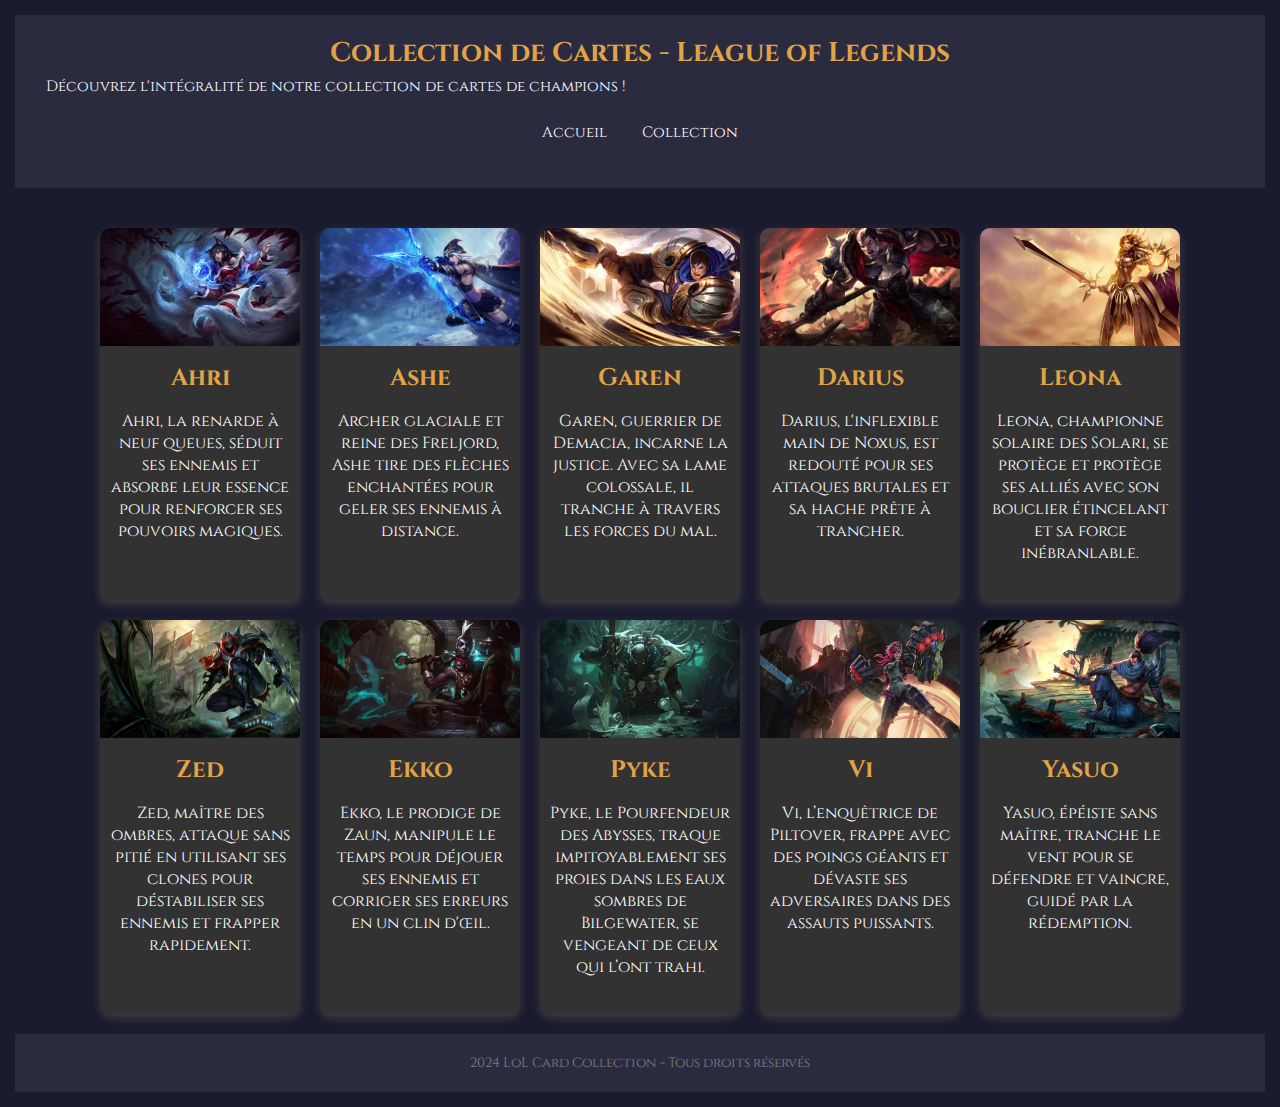
<file: DarkMode/Mon-site/collection.html>
<!DOCTYPE html>
<html lang="fr">
<head>
    <!-- Déclaration du type de document HTML5 -->
    <meta charset="UTF-8"> 
    <meta name="viewport" content="width=device-width, initial-scale=1.0"> <!-- Adaptation tailles d'écrans -->
    <title>Collection de Cartes - League of Legends</title> 
    
    <!-- Inclusion de fichier CSS -->
    <link rel="stylesheet" href="test.css">
    <link rel="stylesheet" href="style.css"> 
    
    <!-- Importation d'une police -->
    <link href="https://fonts.googleapis.com/css2?family=Cinzel&display=swap" rel="stylesheet">
</head>
<body>
    <header>
        <div class="logo">
            <!-- Titre principal de la page -->
            <h1>Collection de Cartes - League of Legends</h1>
            
            <!-- Description brève de la page -->
            <p class="description">
                Découvrez l'intégralité de notre collection de cartes de champions !
            </p>
        </div>
        
        <!-- Menu de navigation avec des liens vers d'autres pages -->
        <nav>
            <ul class="menu">
                <li><a href="index.html">Accueil</a></li> 
                <li><a href="collection.html">Collection</a></li> 
            </ul>
        </nav>
    </header>
    
    <main class="collection-section">
        <!-- Conteneur principal pour les cartes -->
        <div class="card-grid">
            <!-- Carte 1 : Ahri -->
            <div class="card">
                <img src="ahri.jpg" alt="Carte 1"> <!-- Image de la carte Ahri -->
                <h2>Ahri</h2> <!-- Nom du champion -->
                <p>Ahri, la renarde à neuf queues, séduit ses ennemis et absorbe leur essence pour renforcer ses pouvoirs magiques.</p>
            </div>
            
            <!-- Carte 2 : Ashe -->
            <div class="card">
                <img src="Ashe_0.jpg" alt="Carte 2"> <!-- Image de la carte Ashe -->
                <h2>Ashe</h2>
                <p>Archer glaciale et reine des Freljord, Ashe tire des flèches enchantées pour geler ses ennemis à distance.</p>
            </div>
            
            <!-- Carte 3 : Garen -->
            <div class="card">
                <img src="garen.jpg" alt="Carte 3"> <!-- Image de la carte Garen -->
                <h2>Garen</h2>
                <p>Garen, guerrier de Demacia, incarne la justice. Avec sa lame colossale, il tranche à travers les forces du mal.</p>
            </div>
            
            <!-- Carte 4 : Darius -->
            <div class="card">
                <img src="Darius_0.jpg" alt="Carte 4"> <!-- Image de la carte Darius -->
                <h2>Darius</h2>
                <p>Darius, l'inflexible main de Noxus, est redouté pour ses attaques brutales et sa hache prête à trancher.</p>
            </div>
            
            <!-- Carte 5 : Leona -->
            <div class="card">
                <img src="Leona_0.jpg" alt="Carte 5"> <!-- Image de la carte Leona -->
                <h2>Leona</h2>
                <p>Leona, championne solaire des Solari, se protège et protège ses alliés avec son bouclier étincelant et sa force inébranlable.</p>
            </div>
            
            <!-- Carte 6 : Zed -->
            <div class="card">
                <img src="Zed_0.jpg" alt="Carte 6"> <!-- Image de la carte Zed -->
                <h2>Zed</h2>
                <p>Zed, maître des ombres, attaque sans pitié en utilisant ses clones pour déstabiliser ses ennemis et frapper rapidement.</p>
            </div>
            
            <!-- Carte 7 : Ekko -->
            <div class="card">
                <img src="Ekko_0.jpg" alt="Carte 7"> <!-- Image de la carte Ekko -->
                <h2>Ekko</h2>
                <p>Ekko, le prodige de Zaun, manipule le temps pour déjouer ses ennemis et corriger ses erreurs en un clin d'œil.</p>
            </div>
            
            <!-- Carte 8 : Pyke -->
            <div class="card">
                <img src="Pyke_0.jpg" alt="Carte 8"> <!-- Image de la carte Pyke -->
                <h2>Pyke</h2>
                <p>Pyke, le Pourfendeur des Abysses, traque impitoyablement ses proies dans les eaux sombres de Bilgewater, se vengeant de ceux qui l’ont trahi.</p>
            </div>
            
            <!-- Carte 9 : Vi -->
            <div class="card">
                <img src="Vi_0.jpg" alt="Carte 9"> <!-- Image de la carte Vi -->
                <h2>Vi</h2>
                <p>Vi, l’enquêtrice de Piltover, frappe avec des poings géants et dévaste ses adversaires dans des assauts puissants.</p>
            </div>
            
            <!-- Carte 10 : Yasuo -->
            <div class="card">
                <img src="Yasuo_0.jpg" alt="Carte 10"> <!-- Image de la carte Yasuo -->
                <h2>Yasuo</h2>
                <p>Yasuo, épéiste sans maître, tranche le vent pour se défendre et vaincre, guidé par la rédemption.</p>
            </div>
        </div>
    </main>
    <!--Pied de page -->
    <footer>
        2024 LoL Card Collection - Tous droits réservés 
    </footer>
</body>
</html>
</file>
<file: DarkMode/Mon-site/test.css>
.collection-section {
    display: flex;
    flex-direction: column;
    align-items: center;
    padding: 20px;
}

body {
    font-family: 'Cinzel', serif;
}


@media (max-width: 480px) {
    body {
        font-size: 14px;
    }

    .container {
        padding: 10px;
    }

    h1 {
        font-size: 1.5em;
    }
}

.card-grid {
    display: flex;
    flex-wrap: wrap;
    gap: 20px;
    max-width: 1200px;
    margin-top: 20px;
    justify-content: center;
}

.card {
    background-color: rgb(50, 50, 50);
    border-radius: 10px;
    box-shadow: 0 4px 8px rgb(63, 63, 63);
    overflow: hidden;
    text-align: center;
}

.card img {
    width: 100%;
    height: auto;
}

.card h2 {
    font-size: 1.5rem;
    margin: 10px 0;
    color: #e0a348;
}

.card p {
    font-size: 1rem;
    padding: 0 10px 20px;
    color: white;
}

footer {
    padding: 20px;
    font-size: 0.9em;
    color: gray;
    background-color: #2b2b40;
    text-align: center;
}
</file>
<file: DarkMode/Mon-site/style.css>
body {
    margin: 0;
    font-family: 'Cinzel', serif;
    color: white;
    background-color: #1b1b2f;
    display: flex;
    flex-direction: column;
    min-height: 100vh;
}

body {
    font-family: 'Cinzel', serif;
}

header {
    text-align: center;
    padding: 20px;
    background-color: #2b2b40;
}



@media (max-width: 480px) {
    body {
        font-size: 14px;
    }

    .container {
        padding: 10px;
    }

    h1 {
        font-size: 1.5em;
    }
}
.logo h1 {
    color: #e0a348;
    font-size: 1.8em;
    margin: 0;
}

.description {
    color: white;
    font-size: 1em;
    margin-top: 5px;
    max-width: 600px;
    line-height: 1.4;
}


nav .menu {
    list-style: none;
    display: flex;
    gap: 15px;
    justify-content: center;
    padding: 10px 0;
}

.menu li a {
    color: white;
    text-decoration: none;
    font-size: 1em;
    padding: 5px 10px;
    
}

.menu li a:hover {
    color: rgb(30, 13, 13);
    background-color: rgb(241, 183, 75);
    border-radius: 3px;
}

.card-section {
    display: flex;
    flex-direction: column;
    align-items: center;
    padding: 20px;
    flex-grow: 1;
}

.card-container {
    display: flex;
    gap: 20px;
    justify-content: center;
    flex-wrap: wrap;
}

.card {
    background-color: rgb(50, 50, 50);
    border-radius: 10px;
    box-shadow: 0 4px 8px rgb(63, 63, 63);
    overflow: hidden;
    width: 200px;
    text-align: center;
    
}

.card:hover {
    transform: scale(1.05);
}

.card img {
    width: 100%;
    height: auto;
}

.card h2 {
    font-size: 1.5rem;
    margin: 10px 0;
    color: #e0a348;
}

.card p {
    font-size: 1rem;
    padding: 0 10px 20px;
    color: white;
}

.explanation {
    color: white;
    font-size: 1em;
    margin-top: 20px;
    text-align: center;
    max-width: 600px;
    line-height: 1.4;
}


footer {
    padding: 20px;
    font-size: 0.9em;
    color: gray;
    background-color: #2b2b40;
    text-align: center;
}

body {
    padding: 15px;
    background-color:#1b1b2f ;
    color: black;
    font-size: 15px;
  }

  .dark-mode {
    background-color: black;
    color: white;

  }

  h3 {

    position: absolute;
    right: 20px;
    top: 20px; 

  }
</file>
